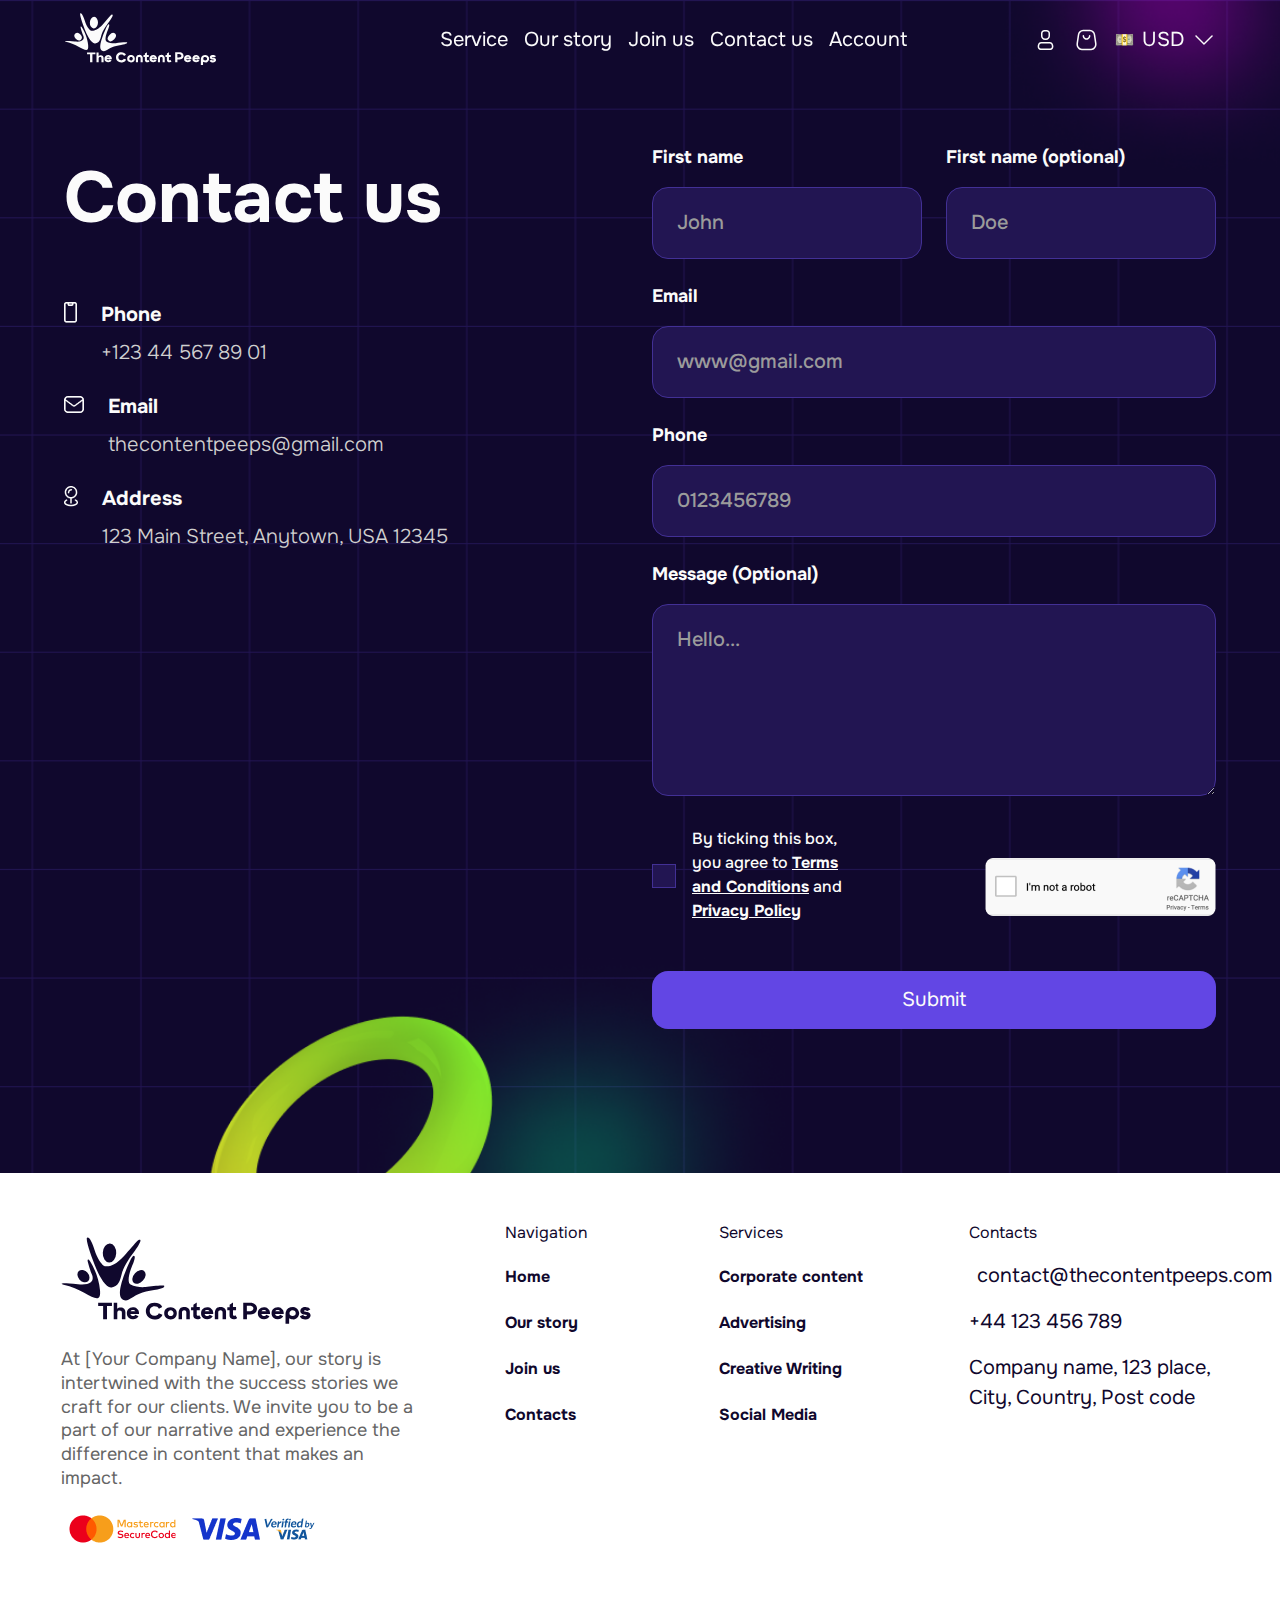
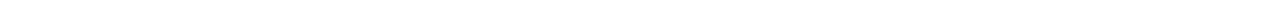
<file: contact.html>
<!DOCTYPE html>
<html>

<head>
    <meta charset="utf-8">
    <meta name="viewport" content="width=device-width, initial-scale=1">
    <link href="https://cdn.jsdelivr.net/npm/bootstrap@5.3.2/dist/css/bootstrap.min.css" rel="stylesheet">
    <link rel="stylesheet" href="https://cdnjs.cloudflare.com/ajax/libs/font-awesome/4.7.0/css/font-awesome.min.css">
    <script src="https://cdn.jsdelivr.net/npm/bootstrap@5.3.2/dist/js/bootstrap.bundle.min.js"></script>
    <link rel="stylesheet" type="text/css" href="style.css">
    <link rel="stylesheet" type="text/css" href="styleV.css">
    <title>Contact</title>
</head>

<body>
    <div class="container-fluid  navb position-fixed top-0">
        <div class="col-xxl-9 col-xl-11 w90hd mx-auto">
            <nav class="navbar navbar-expand-sm">
                <div class="container-fluid px-0 ">
                    <a class="navbar-brand col-xl col-8">
                        <img src="media/logo.svg" class="img-fluid">
                        <!-- <img src="media/logoH2.svg" class="img-fluid mobile logom"> -->
                    </a>
                    <div class="d-flex justify-content-between align-items-center">
                        <a href="" class="mobile">
                            <img src="media/cart.svg" class="">

                        </a>
                        <button class="navbar-toggler border-0" type="button" data-bs-toggle="offcanvas" data-bs-target="#mynavbar" aria-controls="mynavbar" aria-expanded="false" aria-label="Toggle navigation">
                            <img src="media/menu_icon.svg" class="img-fluid">
                        </button>
                    </div>
                    <div class="offcanvas offcanvas-end  align-items-center justify-content-between" id="mynavbar">

                        <div class="offcanvas-body w-100">
                            <ul class="navbar-nav nav1 text-center mx-xl-auto m-0">
                                <li class="nav-item i1">
                                    <a class="nav-link text-uppercase fs20 blue_clr" href="#">Service</a>
                                </li>
                                <li class="nav-item i1">
                                    <a class="nav-link text-uppercase fs20 blue_clr" href="#">Our story</a>
                                </li>
                                <li class="nav-item i1">
                                    <a class="nav-link text-uppercase fs20 blue_clr" href="#">Join us</a>
                                </li>
                                <li class="nav-item  border-0">
                                    <a class="nav-link text-uppercase fs20 blue_clr" href="#">Contact us</a>
                                </li>
                                <li class="nav-item  border-0">
                                    <a class="nav-link text-uppercase fs20 blue_clr" href="#">Account</a>
                                </li>
                            </ul>
                            <ul class="navbar-nav nav2 align-items-center gap-3">
                                <li class="nav-item desktop">
                                    <img src="media/user.svg" class="">
                                    <!-- <img src="media/Personm.svg" class="mobile"> -->
                                </li>
                                <li class="nav-item  py-2 desktop">
                                    <img src="media/cart.svg" class="">
                                    <!-- <img src="media/shopping-basketm.svg" class="mobile"> -->
                                    <!-- <badge class="fs20 tw">(0)</badge> -->
                                </li>
                                <li class="nav-item  py-2 position-relative">
                                    <a class="nav-link dropdown-toggle fs20 d-flex gap-2 align-items-center p-0 black_clr" href="#" id="navbarDropdownMenuLink" role="button" data-bs-toggle="dropdown" aria-expanded="false">
                                        <div><img src="media/Dollar Banknote.png" alt=""></div>USD</a>
                                    </a>
                                    <ul class="dropdown-menu gb border-0" aria-labelledby="navbarDropdownMenuLink">
                                        <div class=" py-2 border-0">
                                            <li>
                                                <a class="px-0 d-flex gap-2 align-items-center fs20 dropdown-item blue_clr fss20" href="#">
                                                    <div><img src="media/Dollar Banknote.png" alt=""></div>USD</a>
                                            </li>
                                            <li>
                                                <a class="px-0 d-flex gap-2 align-items-center fs20 dropdown-item blue_clr fss20 active" href="#">
                                                    <div><img src="media/Pound Banknote.png" alt=""></div>GBR</a>
                                            </li>
                                            <li>
                                                <a class="px-0 d-flex gap-2 align-items-center fs20 dropdown-item blue_clr fss20" href="#">
                                                    <div><img src="media/Euro Banknote.png" alt=""></div>EU</a>
                                            </li>


                                        </div>
                                    </ul>
                                </li>

                            </ul>
                        </div>
                    </div>
                </div>
            </nav>
        </div>
    </div>

    <div class="container-fluid py-5 login">
        <div class="col-xxl-9 col-xl-11 mx-auto w90hd">

        </div>
        <div class="col-xxl-9 col-xl-11 mx-auto w90hd py-xl-5 my-xl-5">
            <div class="row sign">
                <div class="col-lg-6">
                    <div class="fsv72 text_grey pb-sm-5 pb-3">Contact us</div>
                    <div class="d-flex flex-row gap-4 pb-4">
                        <div><img src="media/mobile.png" class="img-fluid"></div>
                        <div class="">
                            <div class="fs20VV text_grey pb-2">Phone</div>
                            <div class="fs20V text_dgrey">+123 44 567 89 01</div>
                        </div>
                    </div>
                    <div class="d-flex flex-row gap-4 pb-4">
                        <div><img src="media/email.png" class="img-fluid"></div>
                        <div class="">
                            <div class="fs20VV text_grey pb-2">Email</div>
                            <div class="fs20V text_dgrey">thecontentpeeps@gmail.com</div>
                        </div>
                    </div>
                    <div class="d-flex flex-row gap-4 pb-4">
                        <div><img src="media/address.png" class="img-fluid"></div>
                        <div class="">
                            <div class="fs20VV text_grey pb-2">Address</div>
                            <div class="fs20V text_dgrey">123 Main Street, Anytown, USA 12345</div>
                        </div>
                    </div>
                </div>
                <div class="col-lg-6 pt-sm-0 pt-3">
                    <div class="row pb-4">
                        <div class="col-lg-6">
                            <div class="pb-3 fsv18 text_grey">First name</div>
                            <input type="text" name="" placeholder="John" class="input_blue">
                        </div>
                        <div class="col-lg-6 pt-sm-0 pt-4">
                            <div class="pb-3 fsv18 text_grey">First name (optional)</div>
                            <input type="text" name="" placeholder="Doe" class="input_blue">
                        </div>
                    </div>
                    <div class="row pb-4">
                        <div class="col">
                            <div class="pb-3 fsv18 text_grey">Email</div>
                            <input type="email" name="" placeholder="www@gmail.com" class="input_blue">
                        </div>
                    </div>
                    <div class="row pb-4">
                        <div class="col">
                            <div class="pb-3 fsv18 text_grey">Phone</div>
                            <input type="text" name="" placeholder="0123456789" class="input_blue">
                        </div>
                    </div>
                    <div class="row pb-4">
                        <div class="col">
                            <div class="pb-3 fsv18 text_grey">Message (Optional)</div>
                            <textarea rows="5" class="input_blue" placeholder="Hello..."></textarea>
                        </div>
                    </div>
                    <div class="d-flex flex-sm-row flex-column justify-content-between align-items-sm-center pb-4">
                        <div class="row check pb-4">
                            <div class="col-lg-8 text-start">
                                <div class="d-flex gap-3 align-items-center">
                                    <input id="chck" type="checkbox">
                                    <div class="h-100 pt-2">
                                        <label for="chck" class="mycheckbox"></label>
                                    </div>
                                    <label for="chck" class="text-start text_grey fsv16">By ticking this box, you agree to <a href="#" class="text_grey">Terms and Conditions</a> and <a href="#" class="text_grey">Privacy Policy</a>
				                </label>
                                </div>
                            </div>
                        </div>
                        <div><img src="media/CAPTCHA.png" class="d-block me-0"></div>
                    </div>
                    <button type="button" class="btn_blue border-0 text_grey w-100">Submit</button>
                </div>
            </div>
        </div>
    </div>


    <footer class="container-fluid py-sm-5 py-3 footerMain px-0 ">
        <div class="col-xxl-9  col-xl-11  mx-auto w90hd w90hd">
            <div class="footer_main d-flex flex-wrap flex-xl-nowrap justify-content-between align-items-start px-lx-0 px-2">
                <div class="footer_col_hd  text-start first">
                    <img src="media/logoF1.svg" class=" mb-4  pt-3">
                    <p class="fs18 text_656565 fsm16">
                        At [Your Company Name], our story is intertwined with the success stories we craft for our clients. We invite you to be a part of our narrative and experience the difference in content that makes an impact.
                    </p>
                    <!-- <img src="media/logoF2.svg" class="img-fluid my-5  mobile  mx-auto"> -->
                    <div class="">
                        <img src="media/Mastercard.png" class="img-fluid mb-3">
                        <!-- <div class="fs16 grey_clr fs16">© 2023 EliteContent.co. All Rights Reserved.</div> -->
                    </div>
                </div>
                <div class="d-xl-flex d-flex mob_hd gap-xl-5">
                    <div class="footer_col_hd   d-flex justify-content-xl-center">
                        <div>
                            <div class="fsb20 text_darkBlue mb-3">Navigation</div>
                            <div class="col-12">
                                <li type="none" class="mb-xl-3 fs20 text_darkBlue wb"><a href="#" class=" text-decoration-none text_darkBlue">Home</a>
                                </li>
                                <li type="none" class="mb-xl-3 fs20 text_darkBlue wb"><a href="#" class="text-decoration-none text_darkBlue">Our story</a>
                                </li>
                                <li type="none" class="mb-xl-3 fs20 text_darkBlue wb"><a href="#" class="text-decoration-none text_darkBlue">Join us</a>
                                </li>
                                <li type="none" class="mb-xl-3 fs20 text_darkBlue wb"><a href="#" class="text-decoration-none text_darkBlue">Contacts</a>
                                </li>

                            </div>
                        </div>
                    </div>
                    <div class="footer_col_hd   ">
                        <div class="fsb20 text_darkBlue mb-3">Services</div>

                        <div class="col-12">
                            <li type="none" class="mb-xl-3 fs20 text_darkBlue wb"><a href="#" class=" text-decoration-none text_darkBlue">Corporate content</a>
                            </li>
                            <li type="none" class="mb-xl-3 fs20 text_darkBlue wb"><a href="#" class="text-decoration-none text_darkBlue">Advertising</a>
                            </li>
                            <li type="none" class="mb-xl-3 fs20 text_darkBlue wb"><a href="#" class="text-decoration-none text_darkBlue">Creative Writing</a>
                            </li>
                            <li type="none" class="mb-xl-3 fs20 text_darkBlue wb"><a href="#" class="text-decoration-none text_darkBlue">Social Media</a>
                            </li>

                        </div>
                    </div>
                </div>
                <div class="footer_col_hd ">
                    <div class="fsb20 text_darkBlue mb-3">Contacts</div>

                    <div class="col-12 ">
                        <li type="none" class="d-flex align-items-center gap-2">
                            <div>

                            </div><a href="" class="mb-xl-3 fs20 text_darkBlue text-decoration-none text_darkBlue">contact@thecontentpeeps.com</a>
                        </li>
                        <li type="none" class="mb-xl-3">
                            <span class="mb-xl-3 fs20 text_darkBlue">+44 123 456 789</span>
                        </li>
                        <li type="none" class="border-0 d-flex">
                            <div><span class="mb-xl-3 fs20 text_darkBlue">Company name, 123 place, City,  Country, Post code</span>
                        </li>
                        </div>
                    </div>
                    <!-- <div class="mobile text-center">
                        <img src="media/Mastercard.png" class="img-fluid mb-3">
                        <div class="fs16 grey_clr fs16">© 2023 EliteContent.co. All Rights Reserved.</div>
                    </div> -->
                </div>
            </div>
    </footer>

    <script src='https://cdnjs.cloudflare.com/ajax/libs/jquery/3.7.1/jquery.min.js' integrity='sha512-v2CJ7UaYy4JwqLDIrZUI/4hqeoQieOmAZNXBeQyjo21dadnwR+8ZaIJVT8EE2iyI61OV8e6M8PP2/4hpQINQ/g==' crossorigin='anonymous'></script>
    <script src='https://cdnjs.cloudflare.com/ajax/libs/OwlCarousel2/2.3.4/owl.carousel.min.js' integrity='sha512-bPs7Ae6pVvhOSiIcyUClR7/q2OAsRiovw4vAkX+zJbw3ShAeeqezq50RIIcIURq7Oa20rW2n2q+fyXBNcU9lrw==' crossorigin='anonymous'></script>

    <script>
        $('.owl-carousel').owlCarousel({
            loop: false,
            // margin: 10,
            nav: true,
            // center: true,

            responsive: {
                0: {
                    items: 1,
                    center: true,
                    stagePadding: 30,

                },

                1200: {
                    items: 3,
                    stagePadding: 30,
                    margin: 200,


                },
                1400: {
                    items: 3,
                    stagePadding: 40,
                    margin: 100,


                },
                1900: {
                    items: 3,
                    stagePadding: 220,

                }
            }
        })

        $(document).ready(function() {

            var t = false;
            $(".navbar-toggler").click(function() {
                if (t) {
                    $(this).html('<img src="media/menu_icon.svg" alt="">');
                    // $(".nn").css("height", "auto");

                    $('.navb').css({
                            'background': 'transparent',
                            // 'height': '100px',
                        })
                        // $('.logom').attr('src', 'media/logoH2.svg');
                    t = false;
                } else {
                    $(this).html('<img src="media/cross1.svg" alt="">');
                    $('.navb').css({
                            'background': '#10082D',
                            // 'height': '100vh',

                        })
                        // $('.logom').attr('src', 'media/Logom.svg');
                        //$(".nn").css("height", "650px");
                    t = true;
                }
            });
        })
    </script>
</body>

</html>
</file>
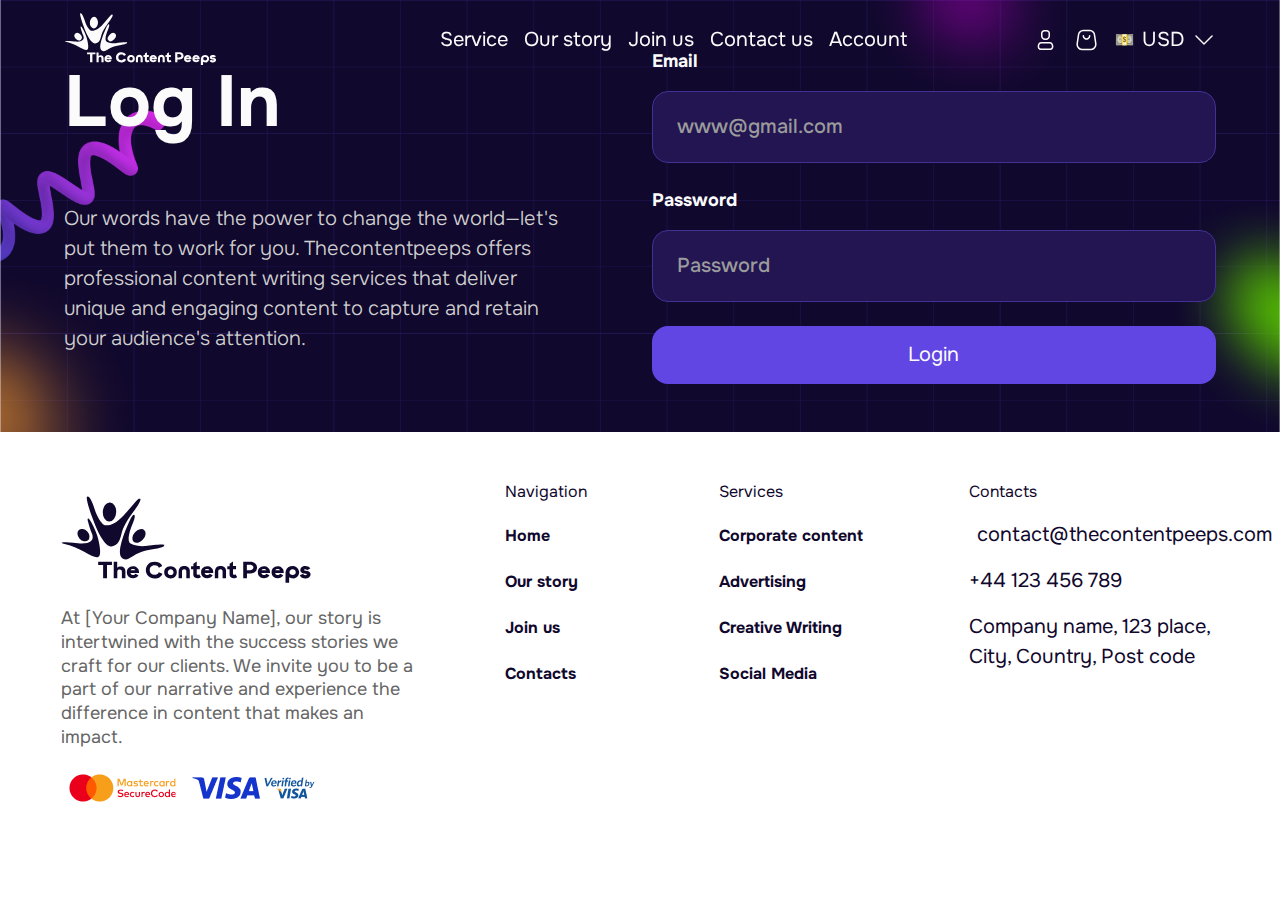
<file: login.html>
<!DOCTYPE html>
<html>

<head>
    <meta charset="utf-8">
    <meta name="viewport" content="width=device-width, initial-scale=1">
    <link href="https://cdn.jsdelivr.net/npm/bootstrap@5.3.2/dist/css/bootstrap.min.css" rel="stylesheet">
    <link rel="stylesheet" href="https://cdnjs.cloudflare.com/ajax/libs/font-awesome/4.7.0/css/font-awesome.min.css">
    <script src="https://cdn.jsdelivr.net/npm/bootstrap@5.3.2/dist/js/bootstrap.bundle.min.js"></script>
    <link rel="stylesheet" type="text/css" href="style.css">
    <link rel="stylesheet" type="text/css" href="styleV.css">
    <title>Login</title>
</head>

<body>
    <div class="container-fluid  navb position-fixed top-0">
        <div class="col-xxl-9 col-xl-11 w90hd mx-auto">
            <nav class="navbar navbar-expand-sm">
                <div class="container-fluid px-0 ">
                    <a class="navbar-brand col-xl col-8">
                        <img src="media/logo.svg" class="img-fluid">
                        <!-- <img src="media/logoH2.svg" class="img-fluid mobile logom"> -->
                    </a>
                    <div class="d-flex justify-content-between align-items-center">
                        <a href="" class="mobile">
                            <img src="media/cart.svg" class="">

                        </a>
                        <button class="navbar-toggler border-0" type="button" data-bs-toggle="offcanvas" data-bs-target="#mynavbar" aria-controls="mynavbar" aria-expanded="false" aria-label="Toggle navigation">
                            <img src="media/menu_icon.svg" class="img-fluid">
                        </button>
                    </div>
                    <div class="offcanvas offcanvas-end  align-items-center justify-content-between" id="mynavbar">

                        <div class="offcanvas-body w-100">
                            <ul class="navbar-nav nav1 text-center mx-xl-auto m-0">
                                <li class="nav-item i1">
                                    <a class="nav-link text-uppercase fs20 blue_clr" href="#">Service</a>
                                </li>
                                <li class="nav-item i1">
                                    <a class="nav-link text-uppercase fs20 blue_clr" href="#">Our story</a>
                                </li>
                                <li class="nav-item i1">
                                    <a class="nav-link text-uppercase fs20 blue_clr" href="#">Join us</a>
                                </li>
                                <li class="nav-item  border-0">
                                    <a class="nav-link text-uppercase fs20 blue_clr" href="#">Contact us</a>
                                </li>
                                <li class="nav-item  border-0">
                                    <a class="nav-link text-uppercase fs20 blue_clr" href="#">Account</a>
                                </li>
                            </ul>
                            <ul class="navbar-nav nav2 align-items-center gap-3">
                                <li class="nav-item desktop">
                                    <img src="media/user.svg" class="">
                                    <!-- <img src="media/Personm.svg" class="mobile"> -->
                                </li>
                                <li class="nav-item  py-2 desktop">
                                    <img src="media/cart.svg" class="">
                                    <!-- <img src="media/shopping-basketm.svg" class="mobile"> -->
                                    <!-- <badge class="fs20 tw">(0)</badge> -->
                                </li>
                                <li class="nav-item  py-2 position-relative">
                                    <a class="nav-link dropdown-toggle fs20 d-flex gap-2 align-items-center p-0 black_clr" href="#" id="navbarDropdownMenuLink" role="button" data-bs-toggle="dropdown" aria-expanded="false">
                                        <div><img src="media/Dollar Banknote.png" alt=""></div>USD</a>
                                    </a>
                                    <ul class="dropdown-menu gb border-0" aria-labelledby="navbarDropdownMenuLink">
                                        <div class=" py-2 border-0">
                                            <li>
                                                <a class="px-0 d-flex gap-2 align-items-center fs20 dropdown-item blue_clr fss20" href="#">
                                                    <div><img src="media/Dollar Banknote.png" alt=""></div>USD</a>
                                            </li>
                                            <li>
                                                <a class="px-0 d-flex gap-2 align-items-center fs20 dropdown-item blue_clr fss20 active" href="#">
                                                    <div><img src="media/Pound Banknote.png" alt=""></div>GBR</a>
                                            </li>
                                            <li>
                                                <a class="px-0 d-flex gap-2 align-items-center fs20 dropdown-item blue_clr fss20" href="#">
                                                    <div><img src="media/Euro Banknote.png" alt=""></div>EU</a>
                                            </li>


                                        </div>
                                    </ul>
                                </li>

                            </ul>
                        </div>
                    </div>
                </div>
            </nav>
        </div>
    </div>
    <div class="container-fluid py-5 login">
        <div class="col-xxl-9 col-xl-11 mx-auto w90hd">

        </div>
        <div class="col-xxl-9 col-xl-11 mx-auto w90hd">
            <div class="row log">
                <div class="col-lg-6">
                    <div class="fsv72 text_grey pb-sm-5 pb-3">Log In</div>
                    <p class="text_dgrey fs20V pe-sm-5 pe-0">Our words have the power to change the world—let's put them to work for you. Thecontentpeeps offers professional content writing services that deliver unique and engaging content to capture and retain your audience's attention.</p>
                </div>
                <div class="col-lg-6">
                    <div class="row pb-4">
                        <div class="col">
                            <div class="pb-3 fsv18 text_grey">Email</div>
                            <input type="text" name="" placeholder="www@gmail.com" class="input_blue">
                        </div>
                    </div>
                    <div class="row pb-4">
                        <div class="col">
                            <div class="pb-3 fsv18 text_grey">Password</div>
                            <input type="password" name="" placeholder="Password" class="input_blue">
                        </div>
                    </div>
                    <button type="button" class="btn_blue border-0 text_grey w-100">Login</button>
                </div>
            </div>
        </div>
    </div>


    <footer class="container-fluid py-sm-5 py-3 footerMain px-0 ">
        <div class="col-xxl-9  col-xl-11  mx-auto w90hd w90hd">
            <div class="footer_main d-flex flex-wrap flex-xl-nowrap justify-content-between align-items-start px-lx-0 px-2">
                <div class="footer_col_hd  text-start first">
                    <img src="media/logoF1.svg" class=" mb-4  pt-3">
                    <p class="fs18 text_656565 fsm16">
                        At [Your Company Name], our story is intertwined with the success stories we craft for our clients. We invite you to be a part of our narrative and experience the difference in content that makes an impact.
                    </p>
                    <!-- <img src="media/logoF2.svg" class="img-fluid my-5  mobile  mx-auto"> -->
                    <div class="">
                        <img src="media/Mastercard.png" class="img-fluid mb-3">
                        <!-- <div class="fs16 grey_clr fs16">© 2023 EliteContent.co. All Rights Reserved.</div> -->
                    </div>
                </div>
                <div class="d-xl-flex d-flex mob_hd gap-xl-5">
                    <div class="footer_col_hd   d-flex justify-content-xl-center">
                        <div>
                            <div class="fsb20 text_darkBlue mb-3">Navigation</div>
                            <div class="col-12">
                                <li type="none" class="mb-xl-3 fs20 text_darkBlue wb"><a href="#" class=" text-decoration-none text_darkBlue">Home</a>
                                </li>
                                <li type="none" class="mb-xl-3 fs20 text_darkBlue wb"><a href="#" class="text-decoration-none text_darkBlue">Our story</a>
                                </li>
                                <li type="none" class="mb-xl-3 fs20 text_darkBlue wb"><a href="#" class="text-decoration-none text_darkBlue">Join us</a>
                                </li>
                                <li type="none" class="mb-xl-3 fs20 text_darkBlue wb"><a href="#" class="text-decoration-none text_darkBlue">Contacts</a>
                                </li>

                            </div>
                        </div>
                    </div>
                    <div class="footer_col_hd   ">
                        <div class="fsb20 text_darkBlue mb-3">Services</div>

                        <div class="col-12">
                            <li type="none" class="mb-xl-3 fs20 text_darkBlue wb"><a href="#" class=" text-decoration-none text_darkBlue">Corporate content</a>
                            </li>
                            <li type="none" class="mb-xl-3 fs20 text_darkBlue wb"><a href="#" class="text-decoration-none text_darkBlue">Advertising</a>
                            </li>
                            <li type="none" class="mb-xl-3 fs20 text_darkBlue wb"><a href="#" class="text-decoration-none text_darkBlue">Creative Writing</a>
                            </li>
                            <li type="none" class="mb-xl-3 fs20 text_darkBlue wb"><a href="#" class="text-decoration-none text_darkBlue">Social Media</a>
                            </li>

                        </div>
                    </div>
                </div>
                <div class="footer_col_hd ">
                    <div class="fsb20 text_darkBlue mb-3">Contacts</div>

                    <div class="col-12 ">
                        <li type="none" class="d-flex align-items-center gap-2">
                            <div>

                            </div><a href="" class="mb-xl-3 fs20 text_darkBlue text-decoration-none text_darkBlue">contact@thecontentpeeps.com</a>
                        </li>
                        <li type="none" class="mb-xl-3">
                            <span class="mb-xl-3 fs20 text_darkBlue">+44 123 456 789</span>
                        </li>
                        <li type="none" class="border-0 d-flex">
                            <div><span class="mb-xl-3 fs20 text_darkBlue">Company name, 123 place, City,  Country, Post code</span>
                        </li>
                        </div>
                    </div>
                    <!-- <div class="mobile text-center">
                        <img src="media/Mastercard.png" class="img-fluid mb-3">
                        <div class="fs16 grey_clr fs16">© 2023 EliteContent.co. All Rights Reserved.</div>
                    </div> -->
                </div>
            </div>
    </footer>

    <script src='https://cdnjs.cloudflare.com/ajax/libs/jquery/3.7.1/jquery.min.js' integrity='sha512-v2CJ7UaYy4JwqLDIrZUI/4hqeoQieOmAZNXBeQyjo21dadnwR+8ZaIJVT8EE2iyI61OV8e6M8PP2/4hpQINQ/g==' crossorigin='anonymous'></script>
    <script src='https://cdnjs.cloudflare.com/ajax/libs/OwlCarousel2/2.3.4/owl.carousel.min.js' integrity='sha512-bPs7Ae6pVvhOSiIcyUClR7/q2OAsRiovw4vAkX+zJbw3ShAeeqezq50RIIcIURq7Oa20rW2n2q+fyXBNcU9lrw==' crossorigin='anonymous'></script>

    <script>
        $('.owl-carousel').owlCarousel({
            loop: false,
            // margin: 10,
            nav: true,
            // center: true,

            responsive: {
                0: {
                    items: 1,
                    center: true,
                    stagePadding: 30,

                },

                1200: {
                    items: 3,
                    stagePadding: 30,
                    margin: 200,


                },
                1400: {
                    items: 3,
                    stagePadding: 40,
                    margin: 100,


                },
                1900: {
                    items: 3,
                    stagePadding: 220,

                }
            }
        })

        $(document).ready(function() {

            var t = false;
            $(".navbar-toggler").click(function() {
                if (t) {
                    $(this).html('<img src="media/menu_icon.svg" alt="">');
                    // $(".nn").css("height", "auto");

                    $('.navb').css({
                            'background': 'transparent',
                            // 'height': '100px',
                        })
                        // $('.logom').attr('src', 'media/logoH2.svg');
                    t = false;
                } else {
                    $(this).html('<img src="media/cross1.svg" alt="">');
                    $('.navb').css({
                            'background': '#10082D',
                            // 'height': '100vh',

                        })
                        // $('.logom').attr('src', 'media/Logom.svg');
                        //$(".nn").css("height", "650px");
                    t = true;
                }
            });
        })
    </script>
</body>

</html>
</file>
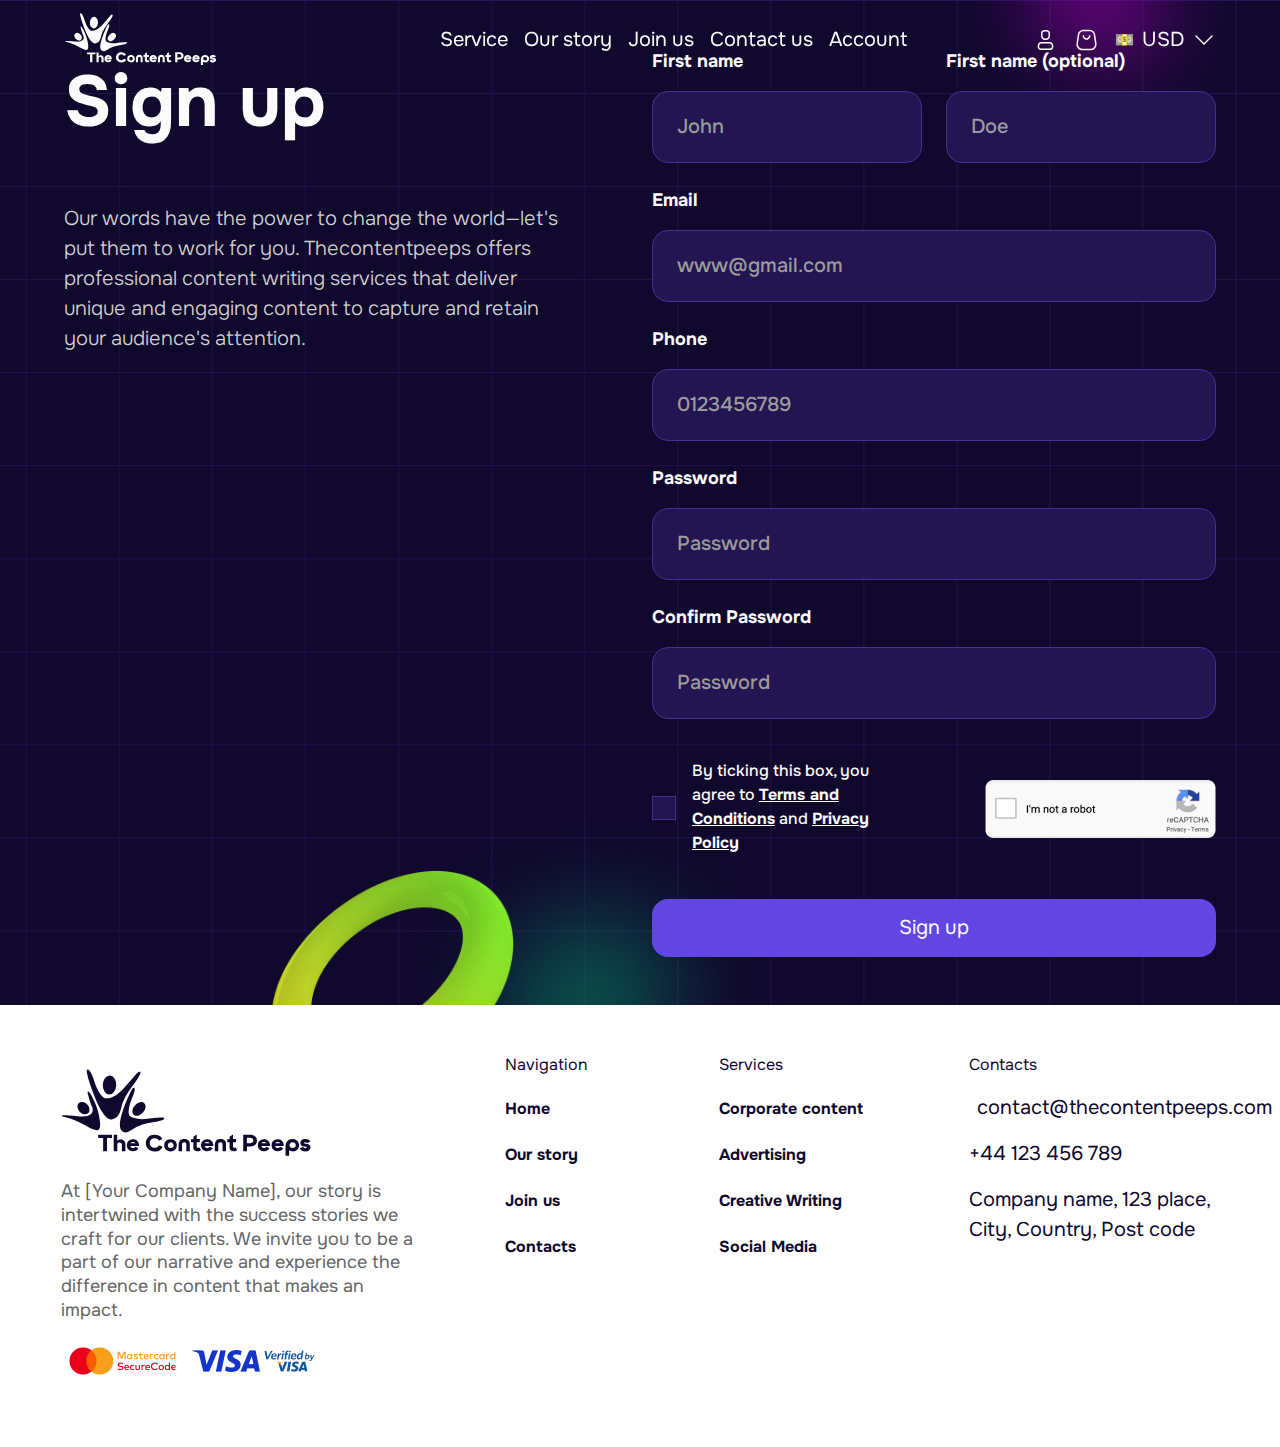
<file: sign_up.html>
<!DOCTYPE html>
<html>

<head>
    <meta charset="utf-8">
    <meta name="viewport" content="width=device-width, initial-scale=1">
    <link href="https://cdn.jsdelivr.net/npm/bootstrap@5.3.2/dist/css/bootstrap.min.css" rel="stylesheet">
    <link rel="stylesheet" href="https://cdnjs.cloudflare.com/ajax/libs/font-awesome/4.7.0/css/font-awesome.min.css">
    <script src="https://cdn.jsdelivr.net/npm/bootstrap@5.3.2/dist/js/bootstrap.bundle.min.js"></script>
    <link rel="stylesheet" type="text/css" href="style.css">
    <link rel="stylesheet" type="text/css" href="styleV.css">
    <title>Sign up</title>
</head>

<body>
    <div class="container-fluid  navb position-fixed top-0">
        <div class="col-xxl-9 col-xl-11 w90hd mx-auto">
            <nav class="navbar navbar-expand-sm">
                <div class="container-fluid px-0 ">
                    <a class="navbar-brand col-xl col-8">
                        <img src="media/logo.svg" class="img-fluid">
                        <!-- <img src="media/logoH2.svg" class="img-fluid mobile logom"> -->
                    </a>
                    <div class="d-flex justify-content-between align-items-center">
                        <a href="" class="mobile">
                            <img src="media/cart.svg" class="">

                        </a>
                        <button class="navbar-toggler border-0" type="button" data-bs-toggle="offcanvas" data-bs-target="#mynavbar" aria-controls="mynavbar" aria-expanded="false" aria-label="Toggle navigation">
                            <img src="media/menu_icon.svg" class="img-fluid">
                        </button>
                    </div>
                    <div class="offcanvas offcanvas-end  align-items-center justify-content-between" id="mynavbar">

                        <div class="offcanvas-body w-100">
                            <ul class="navbar-nav nav1 text-center mx-xl-auto m-0">
                                <li class="nav-item i1">
                                    <a class="nav-link text-uppercase fs20 blue_clr" href="#">Service</a>
                                </li>
                                <li class="nav-item i1">
                                    <a class="nav-link text-uppercase fs20 blue_clr" href="#">Our story</a>
                                </li>
                                <li class="nav-item i1">
                                    <a class="nav-link text-uppercase fs20 blue_clr" href="#">Join us</a>
                                </li>
                                <li class="nav-item  border-0">
                                    <a class="nav-link text-uppercase fs20 blue_clr" href="#">Contact us</a>
                                </li>
                                <li class="nav-item  border-0">
                                    <a class="nav-link text-uppercase fs20 blue_clr" href="#">Account</a>
                                </li>
                            </ul>
                            <ul class="navbar-nav nav2 align-items-center gap-3">
                                <li class="nav-item desktop">
                                    <img src="media/user.svg" class="">
                                    <!-- <img src="media/Personm.svg" class="mobile"> -->
                                </li>
                                <li class="nav-item  py-2 desktop">
                                    <img src="media/cart.svg" class="">
                                    <!-- <img src="media/shopping-basketm.svg" class="mobile"> -->
                                    <!-- <badge class="fs20 tw">(0)</badge> -->
                                </li>
                                <li class="nav-item  py-2 position-relative">
                                    <a class="nav-link dropdown-toggle fs20 d-flex gap-2 align-items-center p-0 black_clr" href="#" id="navbarDropdownMenuLink" role="button" data-bs-toggle="dropdown" aria-expanded="false">
                                        <div><img src="media/Dollar Banknote.png" alt=""></div>USD</a>
                                    </a>
                                    <ul class="dropdown-menu gb border-0" aria-labelledby="navbarDropdownMenuLink">
                                        <div class=" py-2 border-0">
                                            <li>
                                                <a class="px-0 d-flex gap-2 align-items-center fs20 dropdown-item blue_clr fss20" href="#">
                                                    <div><img src="media/Dollar Banknote.png" alt=""></div>USD</a>
                                            </li>
                                            <li>
                                                <a class="px-0 d-flex gap-2 align-items-center fs20 dropdown-item blue_clr fss20 active" href="#">
                                                    <div><img src="media/Pound Banknote.png" alt=""></div>GBR</a>
                                            </li>
                                            <li>
                                                <a class="px-0 d-flex gap-2 align-items-center fs20 dropdown-item blue_clr fss20" href="#">
                                                    <div><img src="media/Euro Banknote.png" alt=""></div>EU</a>
                                            </li>


                                        </div>
                                    </ul>
                                </li>

                            </ul>
                        </div>
                    </div>
                </div>
            </nav>
        </div>
    </div>
    <div class="container-fluid py-5 login">
        <div class="col-xxl-9 col-xl-11 mx-auto w90hd">

        </div>
        <div class="col-xxl-9 col-xl-11 mx-auto w90hd">
            <div class="row sign">
                <div class="col-lg-6">
                    <div class="fsv72 text_grey pb-sm-5 pb-3">Sign up</div>
                    <p class="text_dgrey fs20V pe-sm-5 pe-0">Our words have the power to change the world—let's put them to work for you. Thecontentpeeps offers professional content writing services that deliver unique and engaging content to capture and retain your audience's attention.</p>
                </div>
                <div class="col-lg-6 pt-sm-0 pt-3">
                    <div class="row pb-4">
                        <div class="col-lg-6">
                            <div class="pb-3 fsv18 text_grey">First name</div>
                            <input type="text" name="" placeholder="John" class="input_blue">
                        </div>
                        <div class="col-lg-6 pt-sm-0 pt-3">
                            <div class="pb-3 fsv18 text_grey">First name (optional)</div>
                            <input type="text" name="" placeholder="Doe" class="input_blue">
                        </div>
                    </div>
                    <div class="row pb-4">
                        <div class="col">
                            <div class="pb-3 fsv18 text_grey">Email</div>
                            <input type="email" name="" placeholder="www@gmail.com" class="input_blue">
                        </div>
                    </div>
                    <div class="row pb-4">
                        <div class="col">
                            <div class="pb-3 fsv18 text_grey">Phone</div>
                            <input type="text" name="" placeholder="0123456789" class="input_blue">
                        </div>
                    </div>
                    <div class="row pb-4">
                        <div class="col">
                            <div class="pb-3 fsv18 text_grey">Password</div>
                            <input type="password" name="" placeholder="Password" class="input_blue">
                        </div>
                    </div>
                    <div class="row pb-4">
                        <div class="col">
                            <div class="pb-3 fsv18 text_grey">Confirm Password</div>
                            <input type="password" name="" placeholder="Password" class="input_blue">
                        </div>
                    </div>
                    <div class="d-flex flex-sm-row flex-column justify-content-between align-items-sm-center pb-4">
                        <div class="row check mb-1">
                            <div class="col-lg-9 text-start my-3">
                                <div class="d-flex gap-3 align-items-center">
                                    <input id="chck" type="checkbox">
                                    <div class="h-100 pt-2">
                                        <label for="chck" class="mycheckbox"></label>
                                    </div>
                                    <label for="chck" class="text-start text_grey fsv16">By ticking this box, you agree to <a href="#" class="text_grey">Terms and Conditions</a> and <a href="#" class="text_grey">Privacy Policy</a>
				                </label>
                                </div>
                            </div>
                        </div>
                        <div><img src="media/CAPTCHA.png" class=""></div>
                    </div>
                    <button type="button" class="btn_blue border-0 text_grey w-100">Sign up</button>
                </div>
            </div>
        </div>
    </div>



    <footer class="container-fluid py-sm-5 py-3 footerMain px-0 ">
        <div class="col-xxl-9  col-xl-11  mx-auto w90hd w90hd">
            <div class="footer_main d-flex flex-wrap flex-xl-nowrap justify-content-between align-items-start px-lx-0 px-2">
                <div class="footer_col_hd  text-start first">
                    <img src="media/logoF1.svg" class=" mb-4  pt-3">
                    <p class="fs18 text_656565 fsm16">
                        At [Your Company Name], our story is intertwined with the success stories we craft for our clients. We invite you to be a part of our narrative and experience the difference in content that makes an impact.
                    </p>
                    <!-- <img src="media/logoF2.svg" class="img-fluid my-5  mobile  mx-auto"> -->
                    <div class="">
                        <img src="media/Mastercard.png" class="img-fluid mb-3">
                        <!-- <div class="fs16 grey_clr fs16">© 2023 EliteContent.co. All Rights Reserved.</div> -->
                    </div>
                </div>
                <div class="d-xl-flex d-flex mob_hd gap-xl-5">
                    <div class="footer_col_hd   d-flex justify-content-xl-center">
                        <div>
                            <div class="fsb20 text_darkBlue mb-3">Navigation</div>
                            <div class="col-12">
                                <li type="none" class="mb-xl-3 fs20 text_darkBlue wb"><a href="#" class=" text-decoration-none text_darkBlue">Home</a>
                                </li>
                                <li type="none" class="mb-xl-3 fs20 text_darkBlue wb"><a href="#" class="text-decoration-none text_darkBlue">Our story</a>
                                </li>
                                <li type="none" class="mb-xl-3 fs20 text_darkBlue wb"><a href="#" class="text-decoration-none text_darkBlue">Join us</a>
                                </li>
                                <li type="none" class="mb-xl-3 fs20 text_darkBlue wb"><a href="#" class="text-decoration-none text_darkBlue">Contacts</a>
                                </li>

                            </div>
                        </div>
                    </div>
                    <div class="footer_col_hd   ">
                        <div class="fsb20 text_darkBlue mb-3">Services</div>

                        <div class="col-12">
                            <li type="none" class="mb-xl-3 fs20 text_darkBlue wb"><a href="#" class=" text-decoration-none text_darkBlue">Corporate content</a>
                            </li>
                            <li type="none" class="mb-xl-3 fs20 text_darkBlue wb"><a href="#" class="text-decoration-none text_darkBlue">Advertising</a>
                            </li>
                            <li type="none" class="mb-xl-3 fs20 text_darkBlue wb"><a href="#" class="text-decoration-none text_darkBlue">Creative Writing</a>
                            </li>
                            <li type="none" class="mb-xl-3 fs20 text_darkBlue wb"><a href="#" class="text-decoration-none text_darkBlue">Social Media</a>
                            </li>

                        </div>
                    </div>
                </div>
                <div class="footer_col_hd ">
                    <div class="fsb20 text_darkBlue mb-3">Contacts</div>

                    <div class="col-12 ">
                        <li type="none" class="d-flex align-items-center gap-2">
                            <div>

                            </div><a href="" class="mb-xl-3 fs20 text_darkBlue text-decoration-none text_darkBlue">contact@thecontentpeeps.com</a>
                        </li>
                        <li type="none" class="mb-xl-3">
                            <span class="mb-xl-3 fs20 text_darkBlue">+44 123 456 789</span>
                        </li>
                        <li type="none" class="border-0 d-flex">
                            <div><span class="mb-xl-3 fs20 text_darkBlue">Company name, 123 place, City,  Country, Post code</span>
                        </li>
                        </div>
                    </div>
                    <!-- <div class="mobile text-center">
					<img src="media/Mastercard.png" class="img-fluid mb-3">
					<div class="fs16 grey_clr fs16">© 2023 EliteContent.co. All Rights Reserved.</div>
				</div> -->
                </div>
            </div>
    </footer>

    <script src='https://cdnjs.cloudflare.com/ajax/libs/jquery/3.7.1/jquery.min.js' integrity='sha512-v2CJ7UaYy4JwqLDIrZUI/4hqeoQieOmAZNXBeQyjo21dadnwR+8ZaIJVT8EE2iyI61OV8e6M8PP2/4hpQINQ/g==' crossorigin='anonymous'></script>
    <script src='https://cdnjs.cloudflare.com/ajax/libs/OwlCarousel2/2.3.4/owl.carousel.min.js' integrity='sha512-bPs7Ae6pVvhOSiIcyUClR7/q2OAsRiovw4vAkX+zJbw3ShAeeqezq50RIIcIURq7Oa20rW2n2q+fyXBNcU9lrw==' crossorigin='anonymous'></script>

    <script>
        $('.owl-carousel').owlCarousel({
            loop: false,
            // margin: 10,
            nav: true,
            // center: true,

            responsive: {
                0: {
                    items: 1,
                    center: true,
                    stagePadding: 30,

                },

                1200: {
                    items: 3,
                    stagePadding: 30,
                    margin: 200,


                },
                1400: {
                    items: 3,
                    stagePadding: 40,
                    margin: 100,


                },
                1900: {
                    items: 3,
                    stagePadding: 220,

                }
            }
        })

        $(document).ready(function() {

            var t = false;
            $(".navbar-toggler").click(function() {
                if (t) {
                    $(this).html('<img src="media/menu_icon.svg" alt="">');
                    // $(".nn").css("height", "auto");

                    $('.navb').css({
                            'background': 'transparent',
                            // 'height': '100px',
                        })
                        // $('.logom').attr('src', 'media/logoH2.svg');
                    t = false;
                } else {
                    $(this).html('<img src="media/cross1.svg" alt="">');
                    $('.navb').css({
                            'background': '#10082D',
                            // 'height': '100vh',

                        })
                        // $('.logom').attr('src', 'media/Logom.svg');
                        //$(".nn").css("height", "650px");
                    t = true;
                }
            });
        })
    </script>
</body>

</html>
</file>
<file: style.css>
@import url('https://fonts.googleapis.com/css2?family=Onest:wght@400;500;700&display=swap');
* {
    padding: 0px;
    margin: 0px;
    box-sizing: border-box;
    font-family: 'Onest', sans-serif;
    /* border: 1px solid red; */
}


/* ********************* FONTS ******************* */

.fs72 {
    font-size: 72px;
    font-weight: 700;
}

.fs56 {
    font-size: 56px;
    font-weight: 700;
}

.fs28 {
    font-size: 28px;
    font-weight: 300;
}

.fs24 {
    font-size: 24px;
    font-weight: 700;
}

.fs20 {
    font-size: 20px;
    font-weight: 400;
}

.fs18 {
    font-size: 18px;
    font-weight: 400;
    line-height: 23.76px;
}

.text_grey {
    color: #FBFBFB;
}

.text_dgrey {
    color: #D0D0D0;
}

.text_blue {
    color: #6246E4
}

.text_darkBlue {
    color: #10082D;
}

.text_light {
    color: #9B9B9B;
}


/* *********************END FONTS ******************* */


/* *********************BUTTONS******************* */

.btn_blue {
    border-radius: 16px;
    background: var(--Bright-Purple, #6246E4);
    display: flex;
    padding: 16px 24px;
    height: 58px;
    justify-content: center;
    align-items: center;
    font-size: 20px;
}

.btn_blue_trans {
    border-radius: 16px;
    border: 2px solid var(--Bright-Purple, #6246E4);
    display: flex;
    padding: 16px 24px;
    height: 58px;
    justify-content: center;
    align-items: center;
    color: var(--Bright-Purple, #6246E4);
    font-size: 20px;
}

.btn_black {
    border-radius: 16px;
    background: var(--Deep-Purple, #10082D);
    display: flex;
    padding: 16px 24px;
    height: 58px;
    justify-content: center;
    align-items: center;
}


/* *********************END BUTTONS ******************* */


/* *********************END INPUTS ******************* */

input,
select,
textarea {
    width: 100%;
    border-radius: 12px;
    border: 1px solid var(--neutral-500, #D0D0D0);
    background: var(--neutral-200, #FBFBFB);
    padding: 20px 24px;
}

input.input_blue,
select.input_blue,
textarea.input_blue {
    border-radius: 16px;
    border: 1px solid var(--Medium, #423095);
    background: var(--Purple, #221552);
    padding: 20px 24px;
}

.mycheckbox {
    width: 24px;
    height: 24px;
    border: 1px solid var(--Medium, #423095);
    background: var(--Purple, #221552);
}


/* *********************END INPUTS ******************* */


/* Header */

.nav-link {
    color: #FBFBFB;
    text-transform: none !important;
}

.nav-link:hover {
    color: #FBFBFB;
    opacity: 0.8;
}

.nav-link.dropdown-toggle.show {
    color: #FBFBFB;
}

.dropdown-toggle::after {
    background-image: url(media/dropdown.png);
    background-size: cover;
    width: 24px;
    height: 24px;
    background-position-x: center;
    font-size: 0px;
}

.gb {
    min-width: 100px;
    border-radius: 8px !important;
    border: 1px solid var(--Bright-Purple, #6246E4) !important;
    background-color: transparent;
}

.gb li a {
    color: #FBFBFB;
    padding: 0 10px !important;
}

.gb li a.active {
    color: #6246E4;
    background: #221552;
}


/* END HEADER */


/* FOOTER  */

.footer {
    background-color: #F2F2F2;
}

.text_656565 {
    color: #656565;
}

.footer_col_hd.first {
    width: 448px;
}

.footer_col_hd {
    width: 250px;
}


/* END FOOTER */


/* ********************* SCREEN 1440px ******************* */

@media screen and (max-width: 1440px) and (min-width: 1300px) {
    .w90hd {
        width: 90%;
    }
    .w45HD {
        width: 45%;
    }
    .w55HD {
        width: 55%;
    }
    .img_fluid_1440_1280_hd {
        width: 100%;
    }
    .service_box_hd {
        width: 330px;
        height: 420px;
    }
}


/* ********************* SCREEN 1280px ******************* */

@media screen and (max-width: 1280px) and (min-width: 1000px) {
    .img_fluid_1440_1280_hd {
        width: 100%;
    }
    .service_box_hd {
        width: 290px;
        height: 450px;
    }
}


/* ********************* SCREEN MOBILE ******************* */

@media screen and (max-width: 576px) {
    /* ********************* FONTS ******************* */
    .fsm32 {
        font-size: 32px;
    }
    .fsm16 {
        font-size: 16px;
    }
    .fsm48 {
        font-size: 48px;
    }
    /* *********************END FONTS ******************* */
    .btn_blue_trans,
    .btn_blue {
        font-size: 18px;
        height: 56px;
    }
    .btn_black,
    .btn_blue,
    .btn_blue_trans {
        height: 56px;
    }
    /* mobile Header */
    .offcanvas-backdrop {
        display: none;
    }
    #mynavbar {
        background: var(--Deep-Purple, #10082D);
        /* Menu */
        box-shadow: -21px 4px 21px 0px rgba(0, 0, 0, 0.50);
        max-width: 162px !important;
        /* position: absolute; */
        /* right: -30px; */
        top: 70px;
        /* padding: 20px; */
        /* height: 100vh; */
    }
    #mynavbar li a {
        text-align: right;
        padding-bottom: 32px;
    }
    .mob_hd .footer_col_hd {
        width: 150px;
    }
    /* end mobile Header */
}
</file>
<file: styleV.css>
.iconStyle {
	    position: absolute;
	    margin-left: -70px;
	    margin-top: 12px;
	    background-color: #FBFBFB;
	    padding: 10px 22px;
	    color: #9B9B9B;
	    font-weight: 100;
	    font-size: 22px;
	}
	
	.desktop {
	    display: block;
	}
	
	.mobile {
	    display: none;
	}
	
	.text_6565 {
	    color: #656565;
	}
	
	.text_black {
	    color: #0E0E0E;
	}
	
	.fsv18 {
	    font-size: 18px;
	    font-weight: 700;
	}
	
	.fsv16 {
	    font-size: 16px;
	    font-weight: 500;
	}
	
	.fsvv16 {
	    font-size: 16px;
	    font-weight: 700;
	}
	
	.fs20V {
	    font-size: 20px;
	    font-weight: 300;
	}
	
	.fs20VV {
	    font-size: 20px;
	    font-weight: 700;
	}
	
	.fsvv20 {
	    font-size: 20px;
	    font-weight: 700;
	}
	
	.fsv20 {
	    font-size: 20px;
	    font-weight: 500;
	}
	
	.fsN20 {
	    font-size: 20px;
	    font-weight: 500;
	}
	
	.fs32 {
	    font-size: 32px;
	    font-weight: 700;
	}
	
	.fsv72 {
	    font-size: 72px;
	    font-weight: 700;
	}
	
	.btn_white {
	    padding: 16px 24px;
	    border-radius: 16px;
	    display: flex;
	    justify-content: center;
	    align-items: center;
	    background-color: #FBFBFB;
	    border: none;
	}
	
	input,
	textarea,
	select {
	    padding: 20px 24px!important;
	    border: 1px solid var(--neutral-500, #D0D0D0);
	    /* background: var(--neutral-200, #FBFBFB)!important; */
	    font-size: 20px;
	    font-weight: 500;
	    color: #9B9B9B;
	    border-radius: 16px;
	    width: 100%;
	}
	
	::placeholder {
	    color: #9B9B9B;
	}
	
	.wBtn {
	    width: auto;
	}
	
	.white {
	    background-color: #FBFBFB;
	}
	
	.thead {
	    padding: 16px 24px;
	    background-color: #F2F2F2;
	    border-top: 1px solid #E4E4E4;
	    border-top-left-radius: 20px;
	    border-top-right-radius: 32px;
	    border-bottom-width: 0px;
	}
	
	.thead1 {
	    padding: 16px 24px;
	    background-color: #F2F2F2;
	    border: 1px solid #E4E4E4;
	    border-top-width: 0px;
	    border-bottom-left-radius: 20px;
	    border-bottom-right-radius: 32px;
	}
	
	.tPad {
	    padding: 7px 24px!important;
	    background-color: #F2F2F2!important;
	    border-radius: 8px!important;
	    font-size: 20px!important;
	    font-weight: 500!important;
	    color: #10082D!important;
	}
	
	.tPad::placeholder {
	    color: #10082D;
	}
	
	.tPad1 {
	    width: 40px;
	    padding: 4px;
	    background-color: #EEE1FE!important;
	    border-radius: 8px!important;
	    border: none;
	}
	
	.tbody {
	    padding: 32px 24px;
	    border: 1px solid #E4E4E4;
	    border-top-width: 0px;
	}
	
	.table>:not(caption)>*>* {
	    background-color: transparent;
	}
	
	input[type='checkbox'] {
	    display: none;
	}
	
	.mycheckbox1 {
	    width: 24px;
	    height: 24px;
	    border: 1px solid var(--Medium, #D0D0D0);
	    background-color: #FBFBFB;
	    border-radius: 4px;
	}
	
	input[type='checkbox']:checked~div .mycheckbox1 {
	    background-image: url(media/Check.svg);
	    background-size: auto;
	    background-position: center;
	}
	
	input[type='checkbox']:checked~div .mycheckbox {
	    background-image: url(media/Check.svg);
	    background-size: auto;
	    background-position: center;
	}
	
	a {
	    color: #6246E4;
	    font-size: 16px;
	    font-weight: 700;
	}
	
	.login {
	    background-image: url(media/login.png);
	    background-repeat: no-repeat;
	    background-position-x: center;
	    background-size: cover;
	}
	/* 	
	.log p {
	    color:
	} */
	
	.inpBorder {
	    border: 2px dashed #423095;
	}
	
	.section1 {
	    background-image: url(media/terms1st.png);
	    background-position-x: center;
	    background-size: cover;
	    background-repeat: no-repeat;
	}
	
	@media screen and (max-width: 1440px) and (min-width: 1300px) {
	    .tPad {
	        padding: 7px 20px!important;
	        background-color: #F2F2F2!important;
	        border-radius: 8px!important;
	        font-size: 20px!important;
	        font-weight: 500!important;
	        color: #10082D!important;
	    }
	    .tPad::placeholder {
	        color: #10082D;
	    }
	    .tPad1 {
	        width: 40px;
	        padding: 4px;
	        background-color: #EEE1FE!important;
	        border-radius: 8px!important;
	        border: none;
	    }
	    .w90hd {
	        width: 94%;
	    }
	}
	
	@media screen and (max-width: 1280px) and (min-width: 1000px) {
	    .tPad {
	        padding: 7px 14px!important;
	        background-color: #F2F2F2!important;
	        border-radius: 8px!important;
	        font-size: 20px!important;
	        font-weight: 500!important;
	        color: #10082D!important;
	    }
	    .tPad::placeholder {
	        color: #10082D;
	    }
	}
	
	@media screen and (max-width: 576px) {
	    .fs24 {
	        font-size: 20px;
	        font-weight: 700;
	    }
	    .fs20V {
	        font-size: 16px;
	        font-weight: 400;
	    }
	    .fsvv20 {
	        font-size: 16px;
	        font-weight: 700;
	    }
	    .fsv20 {
	        font-size: 16px;
	        font-weight: 500;
	    }
	    .fs32 {
	        font-size: 20px;
	        font-weight: 700;
	    }
	    .fs56 {
	        font-size: 32px;
	        font-weight: 700;
	    }
	    .fsv72 {
	        font-size: 32px;
	        font-weight: 700;
	    }
	    input,
	    textarea,
	    select {
	        padding: 18px 24px;
	        border: 1px solid var(--neutral-500, #D0D0D0);
	        /* background: var(--neutral-200, #FBFBFB); */
	        font-size: 16px;
	        font-weight: 500;
	        color: #9B9B9B;
	        border-radius: 12px;
	    }
	    .btn_blue {
	        border-radius: 16px;
	        background: var(--Bright-Purple, #6246E4);
	        display: flex;
	        padding: 16px 0px;
	        justify-content: center;
	        align-items: center;
	        font-size: 18px;
	    }
	    .wBtn {
	        width: 100%;
	    }
	    .btn_white {
	        padding: 16px 24px;
	        border-radius: 16px;
	        display: flex;
	        justify-content: flex-start;
	        align-items: center;
	        background-color: #FBFBFB;
	        border: none;
	    }
	    .btn_black {
	        border-radius: 16px;
	        background: var(--Deep-Purple, #10082D);
	        display: flex;
	        padding: 16px 24px;
	        justify-content: flex-start;
	        align-items: center;
	    }
	    .thead2 {
	        padding: 16px 15px;
	        background-color: #F2F2F2;
	        border-radius: 32px;
	        margin: 10px 0px;
	    }
	    .tPad {
	        padding: 7px 8px!important;
	        background-color: #F2F2F2!important;
	        border-radius: 8px!important;
	        font-size: 16px!important;
	        font-weight: 500!important;
	        color: #10082D!important;
	    }
	    .tPad::placeholder {
	        color: #10082D;
	    }
	    .tPad1 {
	        width: 34px;
	        padding: 4px;
	        background-color: #EEE1FE!important;
	        border-radius: 8px!important;
	        border: none;
	    }
	    .card {
	        border-radius: 16px;
	        margin-bottom: 20px;
	        border: 1px solid #E4E4E4;
	        background-color: #FBFBFB;
	    }
	    .desktop {
	        display: none;
	    }
	    .mobile {
	        display: block;
	    }
	    .login {
	        background-image: url(media/loginM.png);
	        background-repeat: no-repeat;
	        background-position-x: center;
	        background-size: cover;
	    }
	    .log {
	        padding: 0px 0px 150px 0px;
	    }
	    .sign {
	        padding: 20px 0px;
	    }
	    .section1 {
	        background-image: url(media/terms1stM.png);
	        background-position-x: center;
	        background-size: cover;
	        background-repeat: no-repeat;
	    }
	}
</file>
